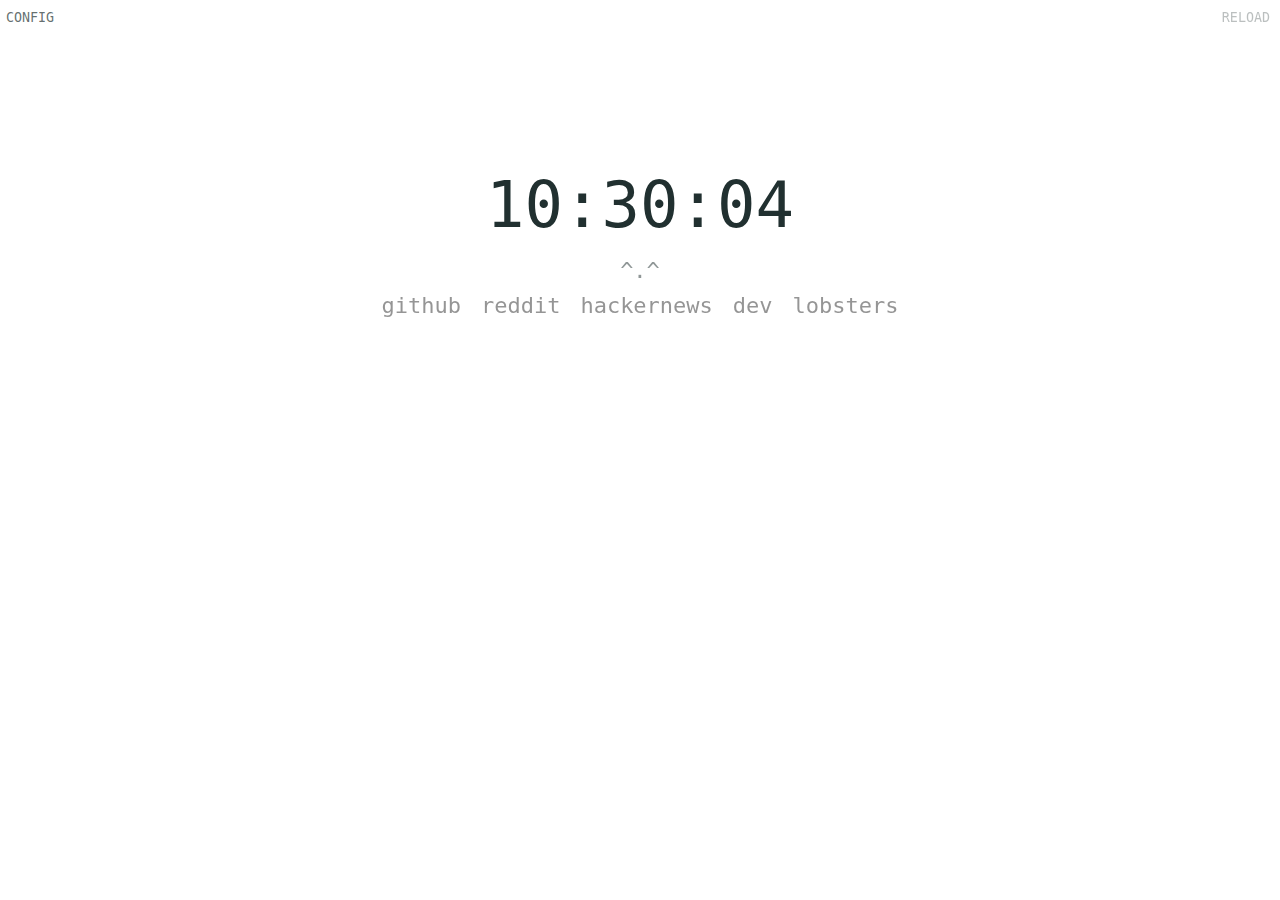
<file: index.html>
<!DOCTYPE html>
<html lang="en">
  <head>
    <meta charset="UTF-8" />
    <meta http-equiv="X-UA-Compatible" content="IE=edge" />
    <meta name="viewport" content="width=device-width, initial-scale=1" />

    <title>Home</title>
    <link rel="stylesheet" href="styles.css" />
  </head>

  <body>
    <div class="buttons">
      <button id="config-button" class="button">CONFIG</button>
      <button id="reload-button" class="button">RELOAD</button>
    </div>
    <div class="strings">
      <h1 id="welcome-string"></h1>
      <div id="nowelcome-string">^.^</div>
      <div id="content"></div>
    </div>
    <div id="feed_list"></div>
    <div class="modal-wrapper" id="modal-wrapper">
      <div class="modal">
        <h3>CONFIGURATION</h3>
        <div id="modal-shortcuts">
          <h5>Shortcuts</h5>
        </div>
        <div id="modal-feeds">
          <h5>Feeds</h5>
        </div>
        <div class="modal-max-feeds">
          <h5>Max feeds</h5>
          <input type="number" id="modal-max-feeds" />
        </div>
        <div class="modal-others">
          <h5>Other configs</h5>
          <span class="input-label">Font family:</span> <input type="text" id="modal-font" />
          <br/>
          <span class="input-label">Dark mode:</span> <input type="checkbox" id="modal-dark-mode" />
        </div>
        <button class="done-button" id="done-button">DONE</button>
      </div>
    </div>
    <script type="text/javascript" src="libs/feednami-client-v1.1.js"></script>
    <script type="text/javascript" src="constants.js"></script>
    <script type="text/javascript" src="utils.js"></script>
    <script type="text/javascript" src="config.js"></script>
    <script type="text/javascript" src="script.js"></script>
  </body>
</html>
</file>
<file: styles.css>
/* Red borders on visible elements - handy for debugging */
/* * { border: 1px solid red; } */

html {
  /* reverse for dark mode */
  --bg-color: 255, 255, 255;
  --text-color: 33, 48, 48;
  --font-family: "Consolas", monaco, monospace;
}

body {
  padding: 0;
  margin: 0;

  background-color: rgba(var(--bg-color), 1);
  background-size: cover;
  color: rgba(var(--text-color), 1);

  font-family: var(--font-family);
  font-size: 22px;

  animation: fadein 1s;
}

.strings {
  margin-bottom: 5vh;
}

#welcome-string {
  height: 10vh;
  padding-top: 10vh;
  text-align: center;
  font-weight: 200;
  font-size: 4rem;
  margin-bottom: 0;
}
#nowelcome-string {
  text-align: center;
  font-weight: 100;
  color: rgba(var(--text-color), 1);
  opacity: 0.5;
}

#content {
  display: flex;
  justify-content: center;
  align-items: center;
  /* bottom: 20px; */
  /* position: absolute; */
  /* width: 100%; */
}
.group a {
  display: flex;
  justify-content: center;
  align-items: center;
  padding: 10px;
  filter: grayscale(100%);
}
.group img {
  height: 30px;
  background-color: rgba(var(--bg-color), 1);
  border-radius: 5px;
}

.title {
  font-size: 20px;
  font-weight: 350;
  margin-top: 5px;
  margin-bottom: 0;
}
.summary {
  font-size: 15px;
  margin: 5px;
  vertical-align: middle;
}
.feed_favicon {
  height: 18px;
  vertical-align: middle;
}

a,
a:hover {
  transition: all 0.4s ease;
}
a {
  color: rgba(var(--text-color), 1);
  text-decoration: none;
  opacity: 0.5;
}
a:hover {
  opacity: 1;
  filter: grayscale(0%);
}

@keyframes fadein {
  from {
    opacity: 0;
  }
  to {
    opacity: 1;
  }
}

#feed_list {
  display: flex;
  justify-content: center;
  align-items: center;
  flex-wrap: wrap;
  padding: 50px;
}
@media only screen and (max-height: 800px) {
  #feed_list {
    height: 40vh;
    overflow: hidden;
    padding: 30px;
  }
}
@media only screen and (max-width: 900px) {
  #feed_list {
    height: 40vh;
    overflow: hidden;
    padding: 30px;
  }
}
@media only screen and (max-width: 600px) {
  #feed_list {
    overflow: auto;
    padding: 30px;
  }
}

.feed_item {
  padding: 5px 20px;
  margin: 10px;
  border: 3px solid rgba(var(--text-color), 0.2);
  border-radius: 5px;
  background-color: rgba(var(--bg-color), 1);
}
.feed_item:hover {
  filter: invert(1);
}
.feed_item:hover a {
  opacity: 1;
}
.feed_item:hover img {
  filter: invert(1);
}

.buttons {
  display: flex;
  justify-content: space-between;
}
.button {
  margin: 0;
  outline: none;
  background: transparent;
  background-color: rgba(var(--bg-color), 1);
  color: rgba(var(--text-color), 0.7);
  opacity: 0.3;
  border: 0;
  text-transform: uppercase;
  font-weight: 200;
  font-family: var(--font-family);
  cursor: pointer;
  transition: all 0.4s ease;
  white-space: nowrap;
}

.button:hover {
  opacity: 1;
}

#reload-button {
  color: rgba(var(--text-color), 1);
  background-color: rgba(var(--bg-color), 1);
  padding: 10px;
}

.bottom-bar {
  display: flex;
}

p.bottom {
  margin: 0;
  outline: none;
  background: transparent;
  background-color: rgba(var(--bg-color), 1);
  opacity: 0.3;
  border: 0;
  text-align: left;
  width: 100%;
  font-weight: 200;
  font-family: var(--font-family);
  cursor: pointer;
  transition: all 0.4s ease;
  font-size: 0.9rem;
}

.modal-wrapper {
  position: absolute;
  display: flex;
  justify-content: center;
  align-items: center;
  background-color: rgba(var(--bg-color), 0.7);
  z-index: 10;
  width: 100vw;
  height: 100vh;
  left: 0;
  top: 0;
}

.modal {
  background-color: rgba(var(--bg-color), 1);
  border-radius: 5px;
  box-shadow: 0 1px 3px rgba(0, 0, 0, 0.12), 0 0px 2px rgba(0, 0, 0, 0.24);
  padding: 40px 20px;
}

.modal textarea {
  width: 500px;
  height: 100px;
  border-radius: 5px;
  border: 1px solid #ccc;
  font-family: var(--font-family);
  font-size: 15px;
  padding: 10px;
  background-color: #f5f5f5;
}

.modal h5 {
  margin-bottom: 0;
}

.done-button {
  margin-top: 25px;
  padding: 10px 20px;
  border: none;
  width: 100%;
  box-sizing: border-box;
  border-radius: 5px;
  cursor: pointer;
}

.done-button:hover {
  background-color: #bbdaff;
}

.input-label {
  font-size: 1rem;
}

.modal-wrapper {
  display: none;
}
</file>
